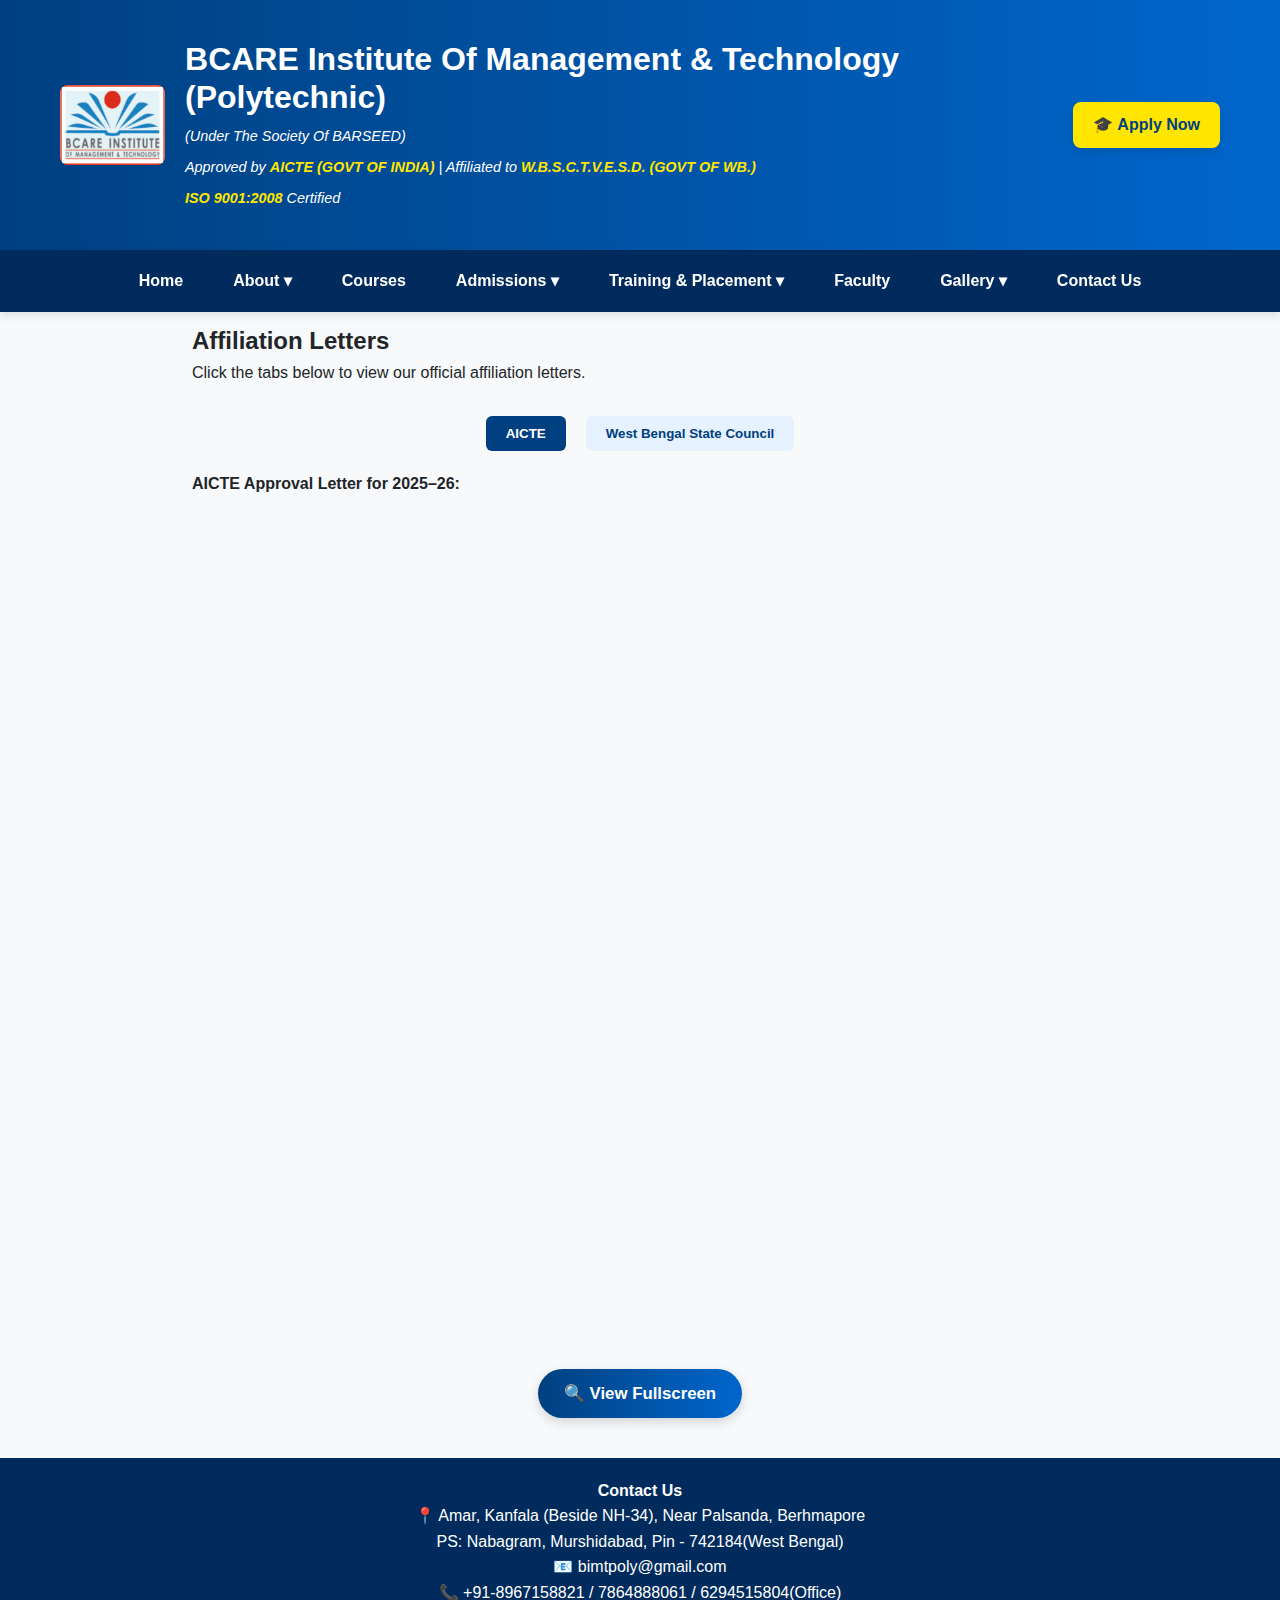
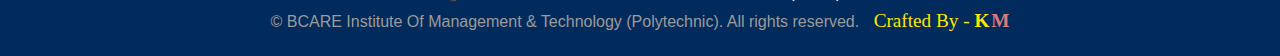
<file: affiliation.html>
<!DOCTYPE html>
<html lang="en">
    <head>
        <meta charset="UTF-8" />
        <meta name="viewport" content="width=device-width, initial-scale=1.0" />
        <title>BCARE Institute Of Management & Technology</title>
        <link rel="stylesheet" href="style.css" />
        <link rel="icon" type="image/png" href="./public/campus/LOGO.jpg" />
    </head>
    <body>
        <div class="page-wrapper">
            <div include-html="./partials/header.html"></div>

            <main id="affiliation" class="section-content">
                <h2>Affiliation Letters</h2>
                <p>
                    Click the tabs below to view our official affiliation
                    letters.
                </p>

                <!-- Tabs -->
                <div class="tab-buttons">
                    <button class="tab-btn active" data-target="aicte">
                        AICTE
                    </button>
                    <button class="tab-btn" data-target="state">
                        West Bengal State Council
                    </button>
                </div>

                <!-- Tab Contents -->
                <div class="tab-content">
                    <!-- AICTE -->
                    <div class="tab-pane active" id="aicte">
                        <p>
                            <strong>AICTE Approval Letter for 2025–26:</strong>
                        </p>
                        <div class="pdf-container">
                            <iframe
                                src="public/approval.pdf#zoom=85"
                                class="pdf-viewer"
                                title="AICTE Affiliation Letter"
                            ></iframe>
                        </div>
                        <div class="pdf-buttons">
                            <button
                                id="openModalBtnAicte"
                                class="btn fullscreen-btn"
                            >
                                🔍 View Fullscreen
                            </button>
                        </div>
                        <div id="pdfModalAicte" class="modal">
                            <div class="modal-content">
                                <span class="close-btn" id="closeModalBtnAicte"
                                    >&times;</span
                                >
                                <embed
                                    src="public/approval.pdf#toolbar=0&navpanes=0&scrollbar=0"
                                    type="application/pdf"
                                    width="100%"
                                    height="100%"
                                />
                            </div>
                        </div>
                    </div>

                    <!-- State Council -->
                    <div class="tab-pane" id="state">
                        <p>
                            <strong
                                >W.B.S.C.T.V.E.S.D. (GOVT OF WB.) Affiliation
                                Letter for 2025–26:</strong
                            >
                        </p>
                        <div class="pdf-container">
                            <iframe
                                src="public/state-council.pdf#zoom=85"
                                class="pdf-viewer"
                                title="State Council Affiliation Letter"
                            ></iframe>
                        </div>
                        <div class="pdf-buttons">
                            <button
                                id="openModalBtnState"
                                class="btn fullscreen-btn"
                            >
                                🔍 View Fullscreen
                            </button>
                        </div>
                        <div id="pdfModalState" class="modal">
                            <div class="modal-content">
                                <span class="close-btn" id="closeModalBtnState"
                                    >&times;</span
                                >
                                <embed
                                    src="public/state-council.pdf#toolbar=0&navpanes=0&scrollbar=0"
                                    type="application/pdf"
                                    width="100%"
                                    height="100%"
                                />
                            </div>
                        </div>
                    </div>
                </div>
            </main>

            <div include-html="./partials/footer.html"></div>
        </div>
        <script src="./script.js"></script>
    </body>
</html>
</file>
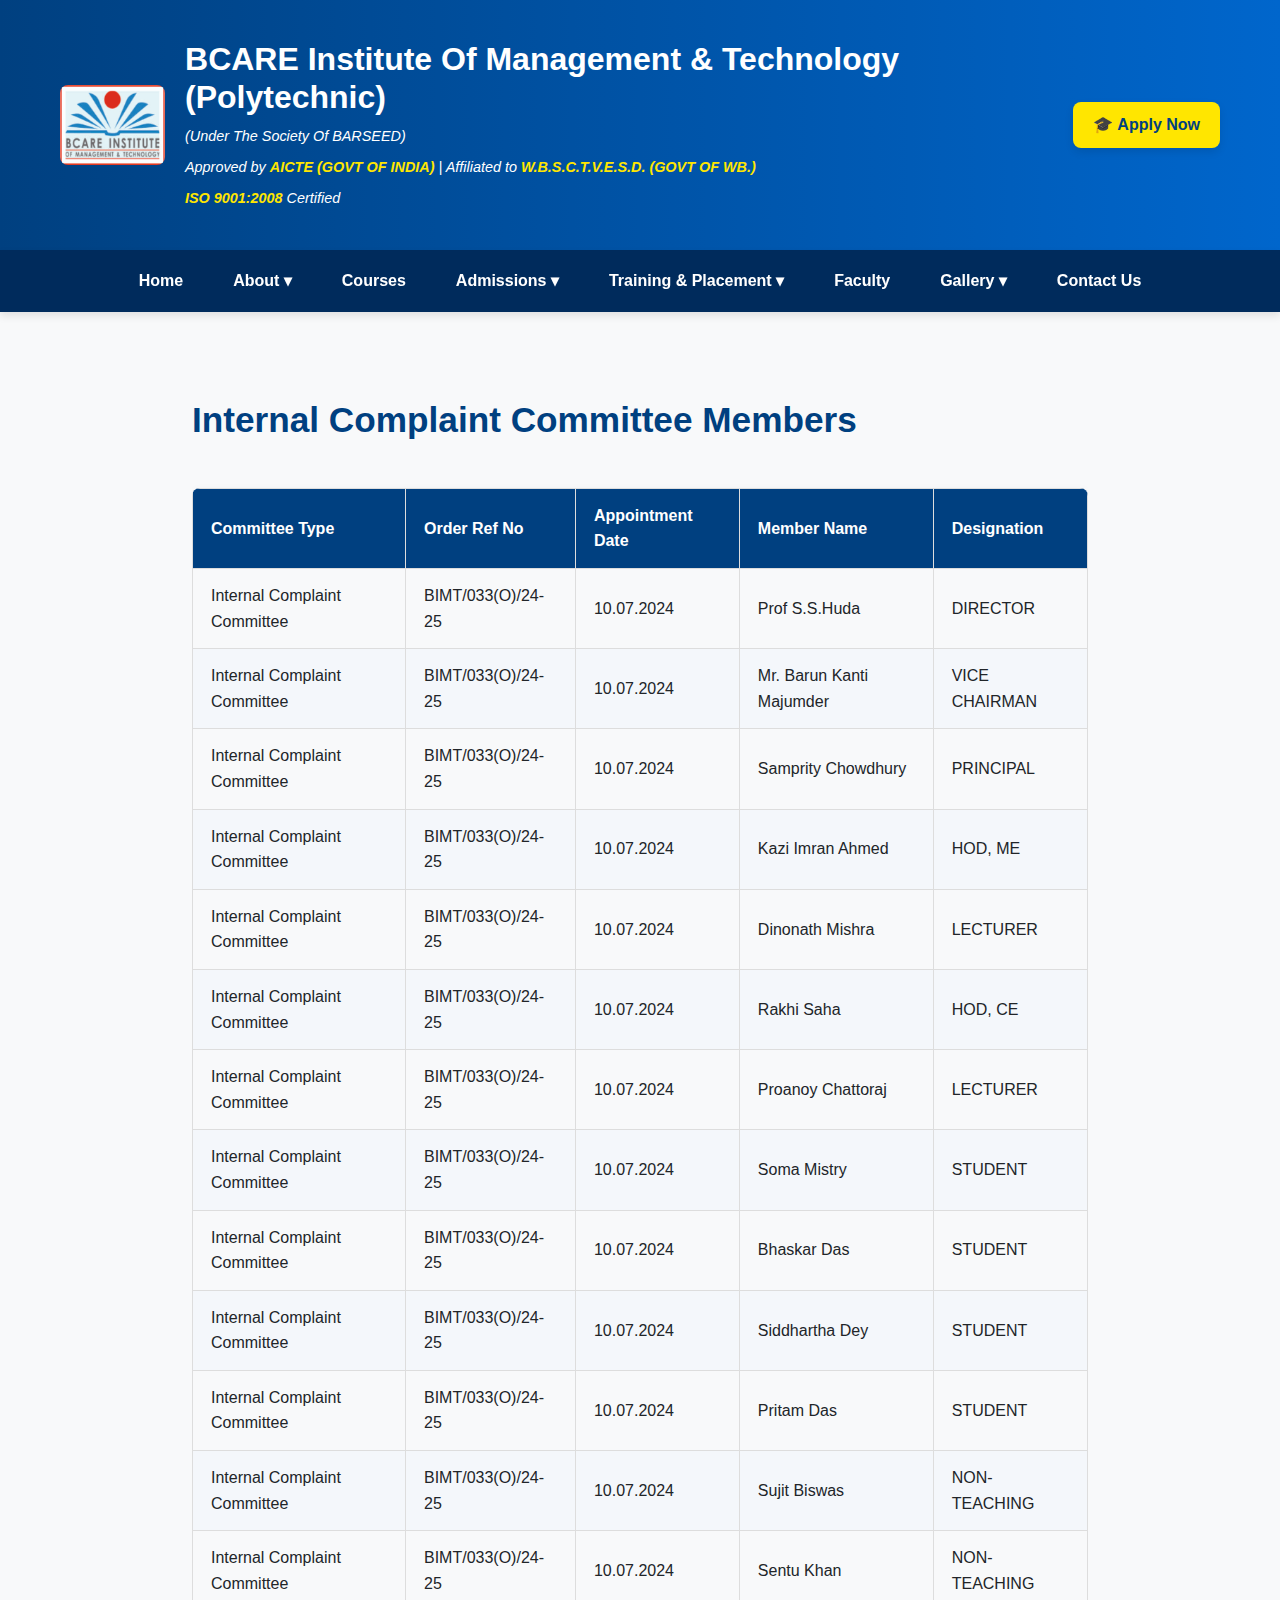
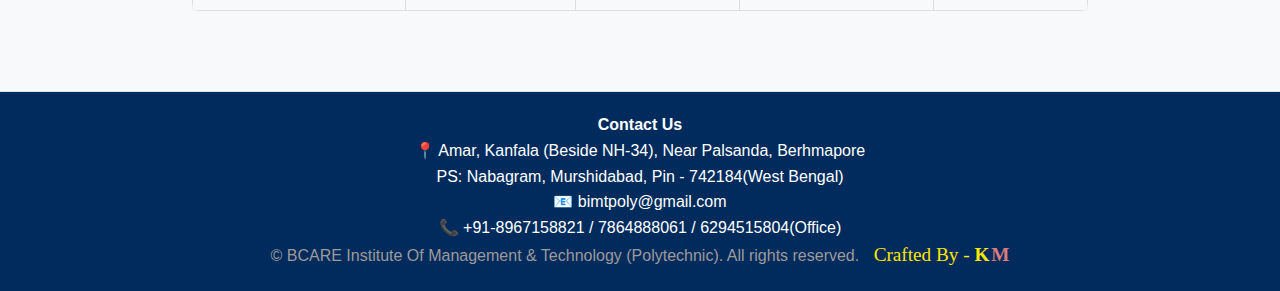
<file: committees.html>
<!-- committee.html -->
<!DOCTYPE html>
<html lang="en">
    <head>
        <meta charset="UTF-8" />
        <meta name="viewport" content="width=device-width, initial-scale=1.0" />
        <title>BCARE Institute Of Management & Technology</title>
        <link rel="stylesheet" href="style.css" />
        <link rel="icon" type="image/png" href="./public/campus/LOGO.jpg" />
        <script src="committee.js" defer></script>
    </head>

    <body>
        <div include-html="./partials/header.html"></div>

        <section id="committee" class="committee-section">
            <div class="section-content">
                <h2 id="committee-title">Committee Details</h2>
                <div class="table-wrapper">
                    <table class="committee-table" id="committee-table">
                        <thead>
                            <tr>
                                <th>Committee Type</th>
                                <th>Order Ref No</th>
                                <th>Appointment Date</th>
                                <th>Member Name</th>
                                <th>Designation</th>
                            </tr>
                        </thead>
                        <tbody>
                            <!-- Content added dynamically -->
                        </tbody>
                    </table>
                </div>
            </div>
        </section>

        <div include-html="./partials/footer.html"></div>
        <script src="script.js"></script>
    </body>
</html>
</file>
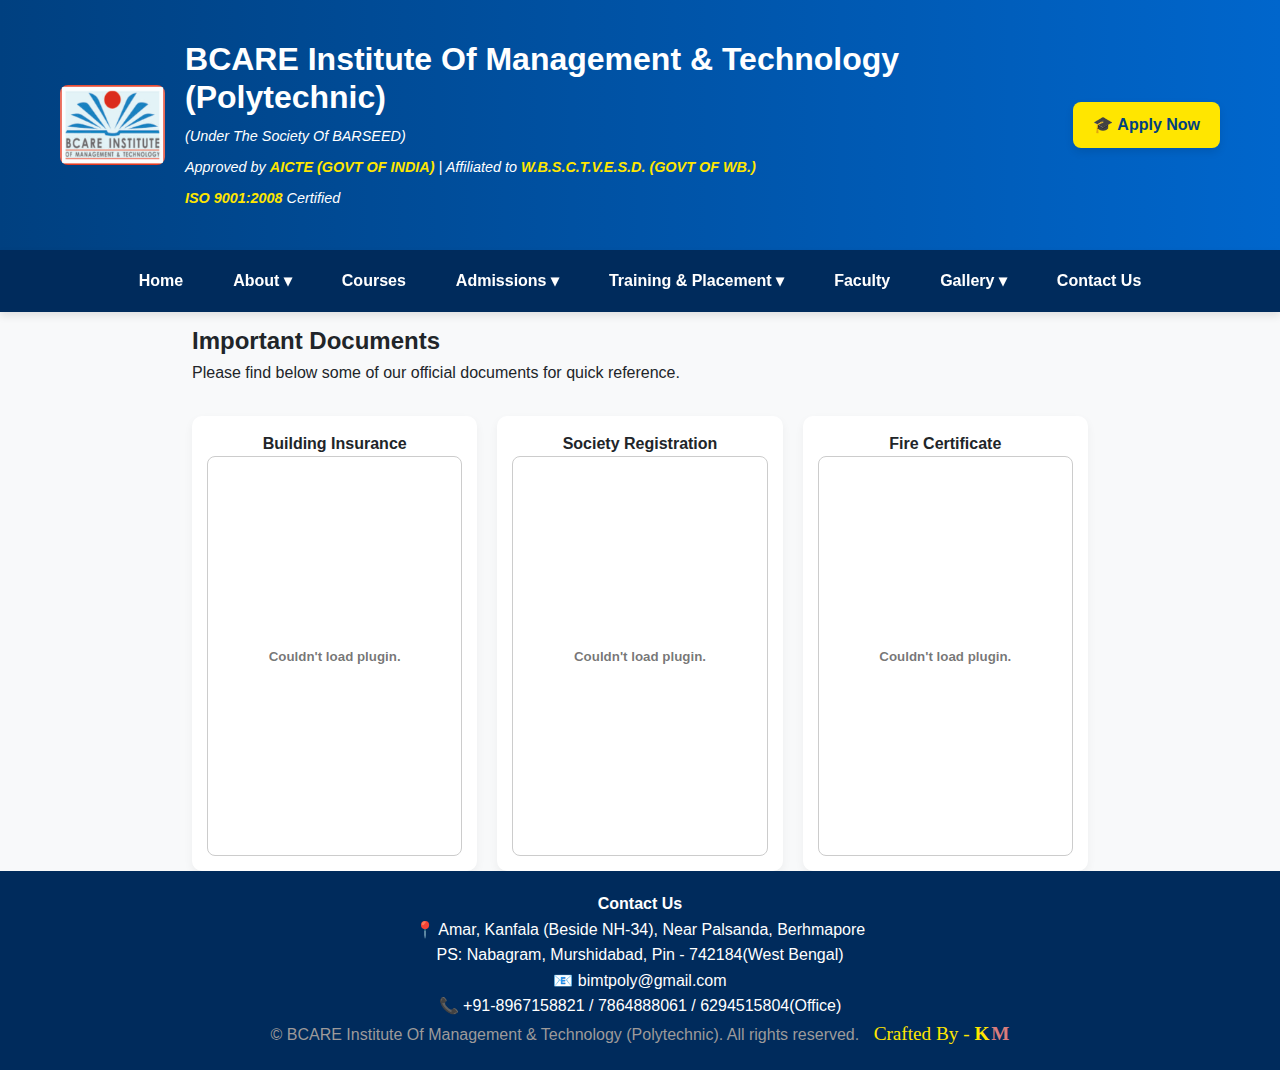
<file: documents.html>
<!DOCTYPE html>
<html lang="en">
    <head>
        <meta charset="UTF-8" />
        <meta name="viewport" content="width=device-width, initial-scale=1.0" />
        <title>BCARE Institute Of Management & Technology</title>
        <link rel="stylesheet" href="style.css" />
        <link rel="icon" type="image/png" href="./public/campus/LOGO.jpg" />
    </head>
    <body>
        <div class="page-wrapper">
            <div include-html="./partials/header.html"></div>

            <main id="documents" class="section-content">
                <h2>Important Documents</h2>
                <p>
                    Please find below some of our official documents for quick
                    reference.
                </p>

                <div class="documents-grid">
                    <div
                        class="document-card"
                        data-pdf="public/building_insurance.pdf"
                    >
                        <h4>Building Insurance</h4>
                        <div class="overlay-wrapper">
                            <embed
                                src="public/building_insurance.pdf#page=1&toolbar=0&navpanes=0&scrollbar=0"
                                type="application/pdf"
                                class="doc-preview"
                            />
                            <div class="click-overlay"></div>
                        </div>
                    </div>

                    <!-- Document 2 -->
                    <div
                        class="document-card"
                        data-pdf="public/society_reg.pdf"
                    >
                        <h4>Society Registration</h4>
                        <div class="overlay-wrapper">
                            <embed
                                src="public/society_reg.pdf#page=1&toolbar=0&navpanes=0&scrollbar=0"
                                type="application/pdf"
                                class="doc-preview"
                            />
                            <div class="click-overlay"></div>
                        </div>
                    </div>

                    <!-- Document 3 -->
                    <div
                        class="document-card"
                        data-pdf="public/fire_certificate.pdf"
                    >
                        <h4>Fire Certificate</h4>
                        <div class="overlay-wrapper">
                            <embed
                                src="public/fire_certificate.pdf#page=1&toolbar=0&navpanes=0&scrollbar=0"
                                type="application/pdf"
                                class="doc-preview"
                            />
                            <div class="click-overlay"></div>
                        </div>
                    </div>
                </div>
                <!-- PDF Modal -->
                <div id="pdfModal" class="pdf-modal">
                    <div class="pdf-modal-content">
                        <span class="close-btn">&times;</span>
                        <embed id="pdfEmbed" src="" type="application/pdf" />
                    </div>
                </div>
            </main>

            <div include-html="./partials/footer.html"></div>
        </div>

        <script src="script.js"></script>
    </body>
</html>
</file>
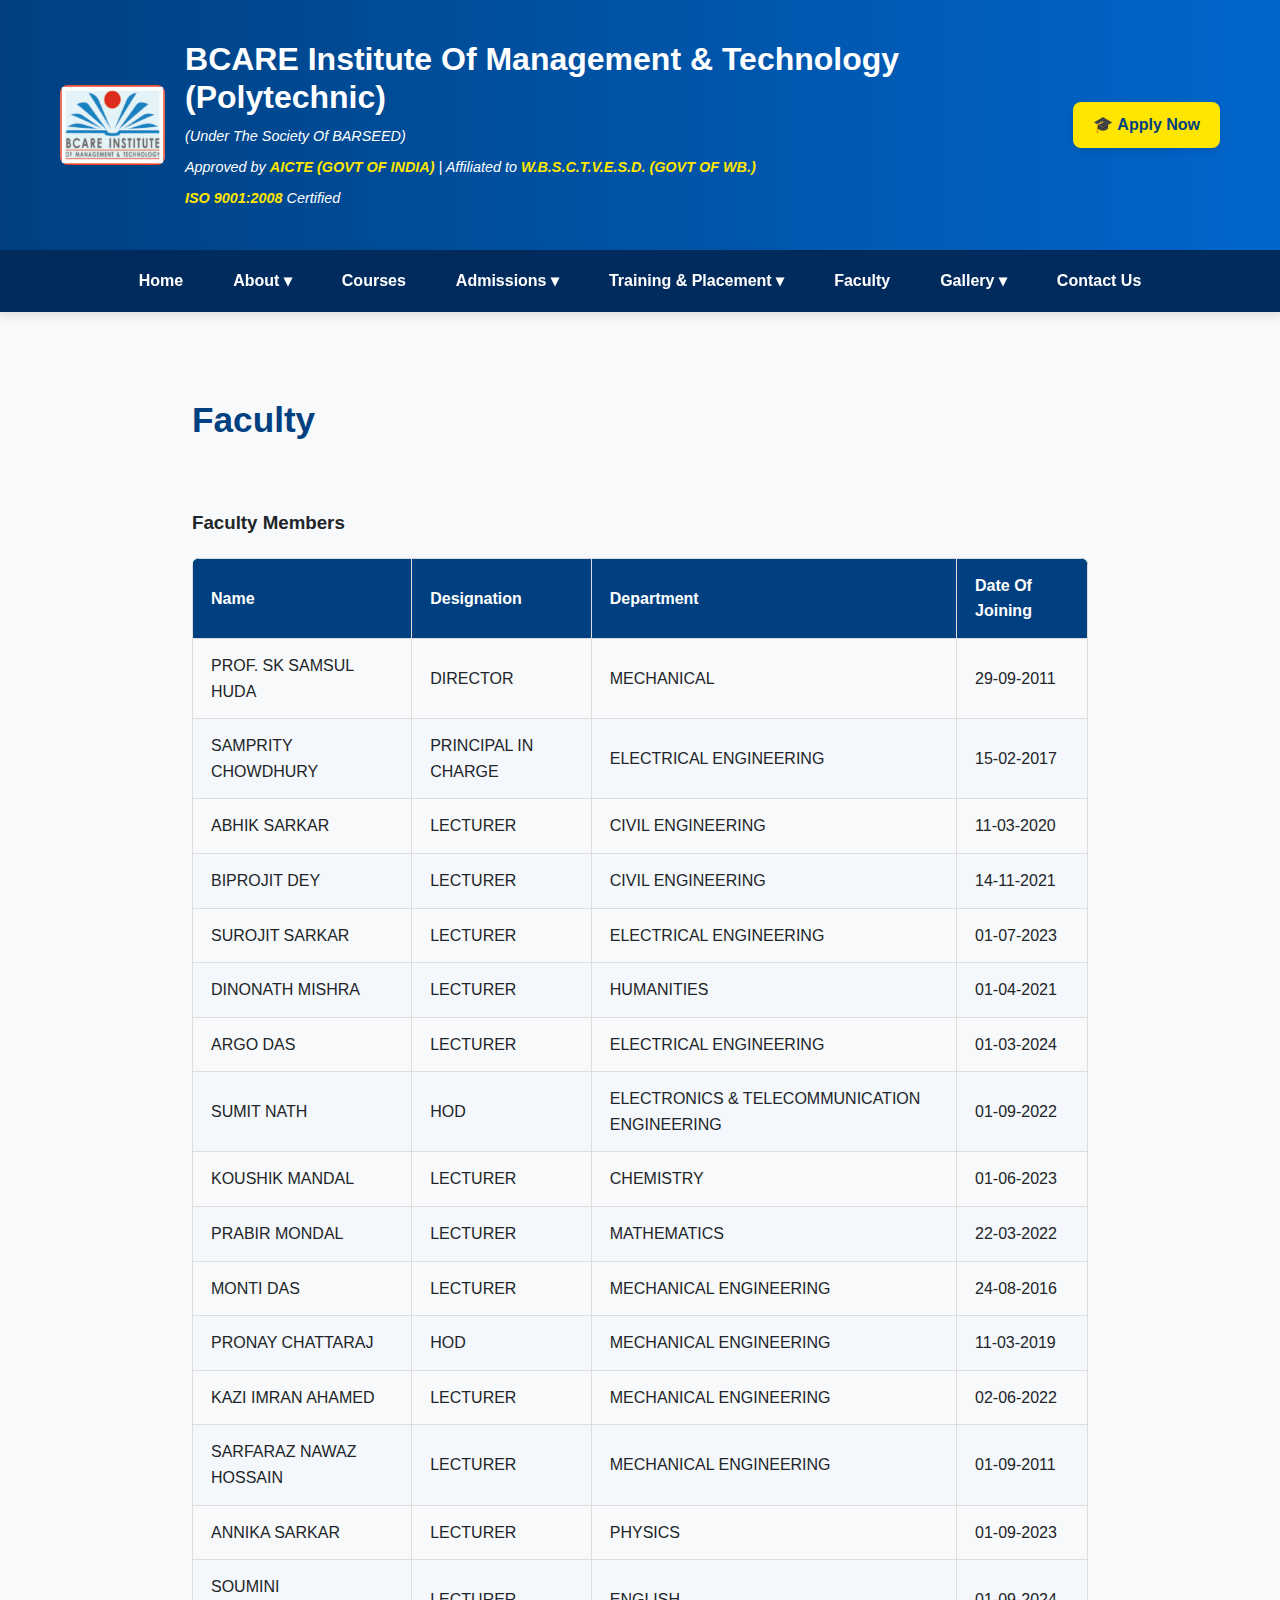
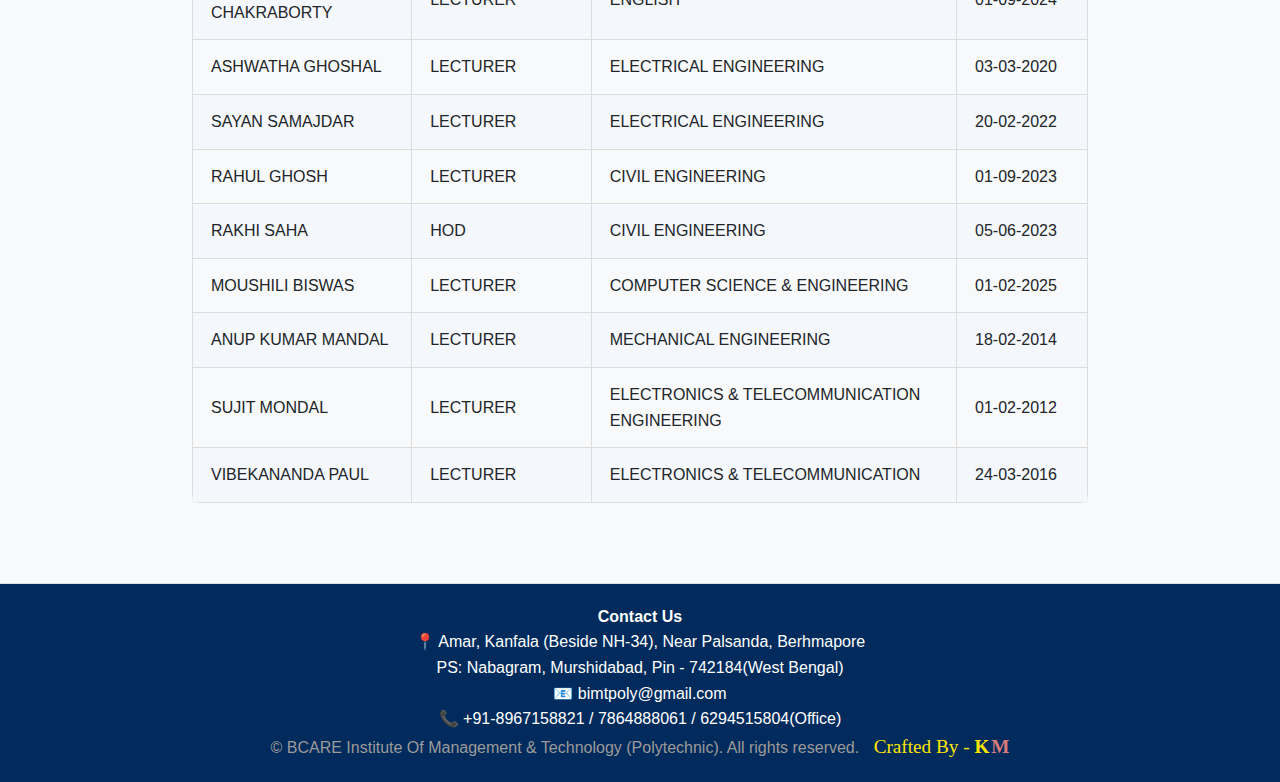
<file: faculty.html>
<!DOCTYPE html>
<html lang="en">
    <head>
        <meta charset="UTF-8" />
        <meta name="viewport" content="width=device-width, initial-scale=1.0" />
        <title>BCARE Institute Of Management & Technology</title>
        <link rel="stylesheet" href="style.css" />
        <link rel="icon" type="image/png" href="./public/campus/LOGO.jpg" />
        <script src="./faculty.js" defer></script>
    </head>
    <body>
        <div class="page-container">
            <div include-html="./partials/header.html"></div>

            <section id="faculty-section">
                <div class="section-content">
                    <h2 id="faculty-title">Faculty</h2>
                    <div class="table-wrapper" id="faculty-container">
                        <p>Loading faculty details...</p>
                    </div>
                </div>
            </section>

            <div include-html="./partials/footer.html"></div>
        </div>
        <script src="./script.js"></script>
    </body>
</html>
</file>
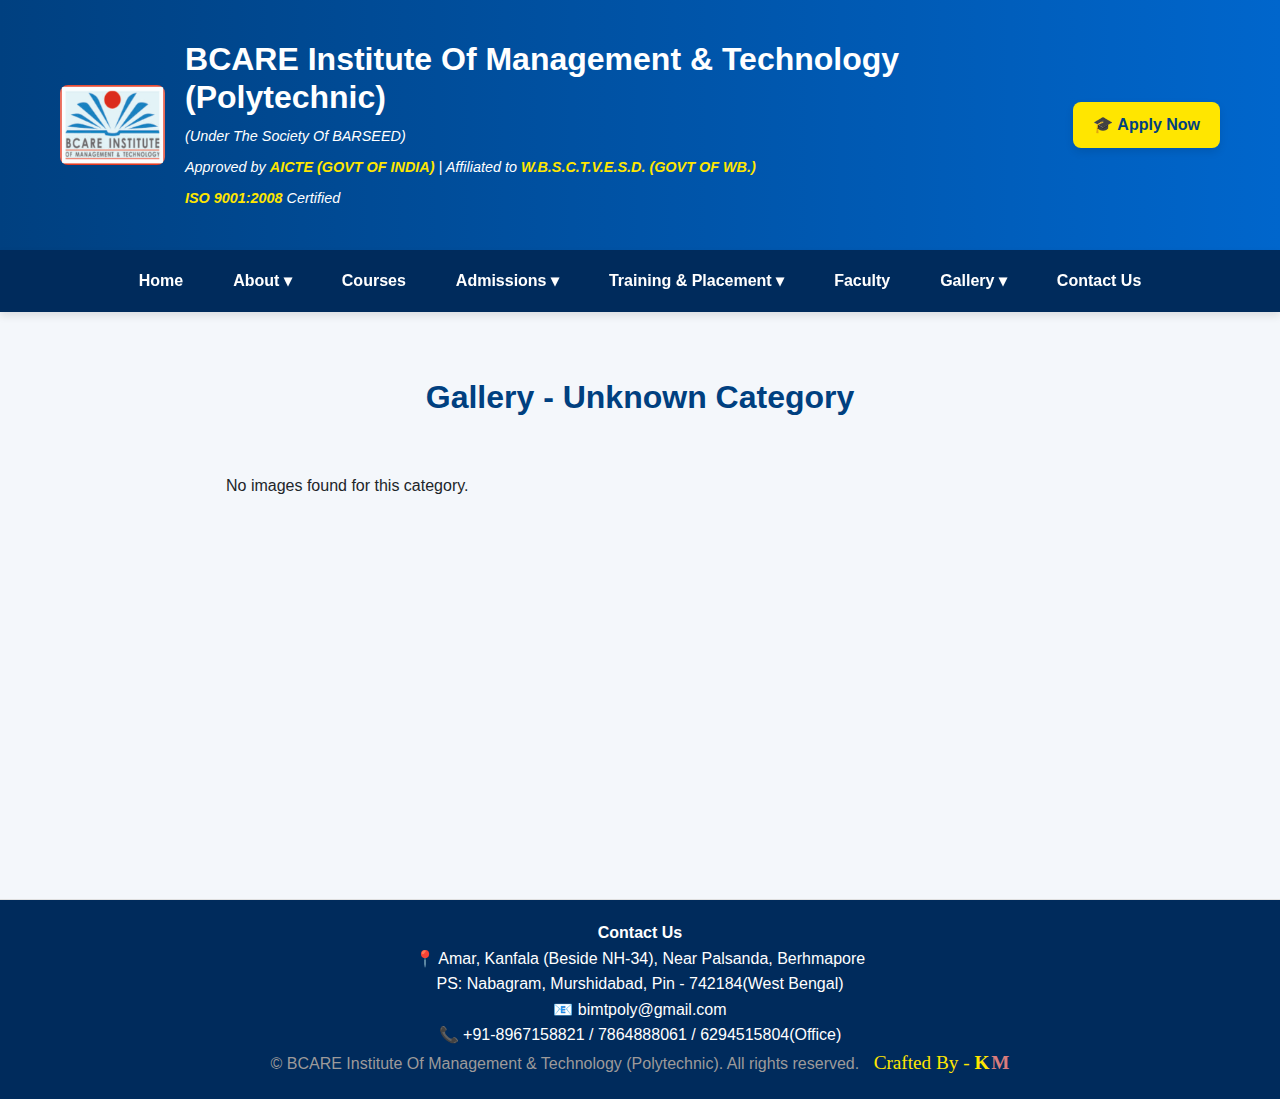
<file: gallery.html>
<!DOCTYPE html>
<html lang="en">
    <head>
        <meta charset="UTF-8" />
        <meta name="viewport" content="width=device-width, initial-scale=1.0" />
        <title>BCARE Institute Of Management & Technology</title>
        <link rel="stylesheet" href="style.css" />
        <link rel="icon" type="image/png" href="./public/campus/LOGO.jpg" />
        <script src="gallery.js" defer></script>
    </head>

    <body>
        <!-- Common Header -->
        <div class="page-wrapper">
            <div include-html="./partials/header.html"></div>

            <section id="gallery">
                <div class="section-content">
                    <h2 id="gallery-title">Gallery</h2>
                    <div class="gallery-grid" id="dynamic-gallery"></div>
                </div>
            </section>
        </div>

        <!-- Common Footer -->
        <div include-html="./partials/footer.html"></div>
        <script src="./script.js"></script>
    </body>
</html>
</file>
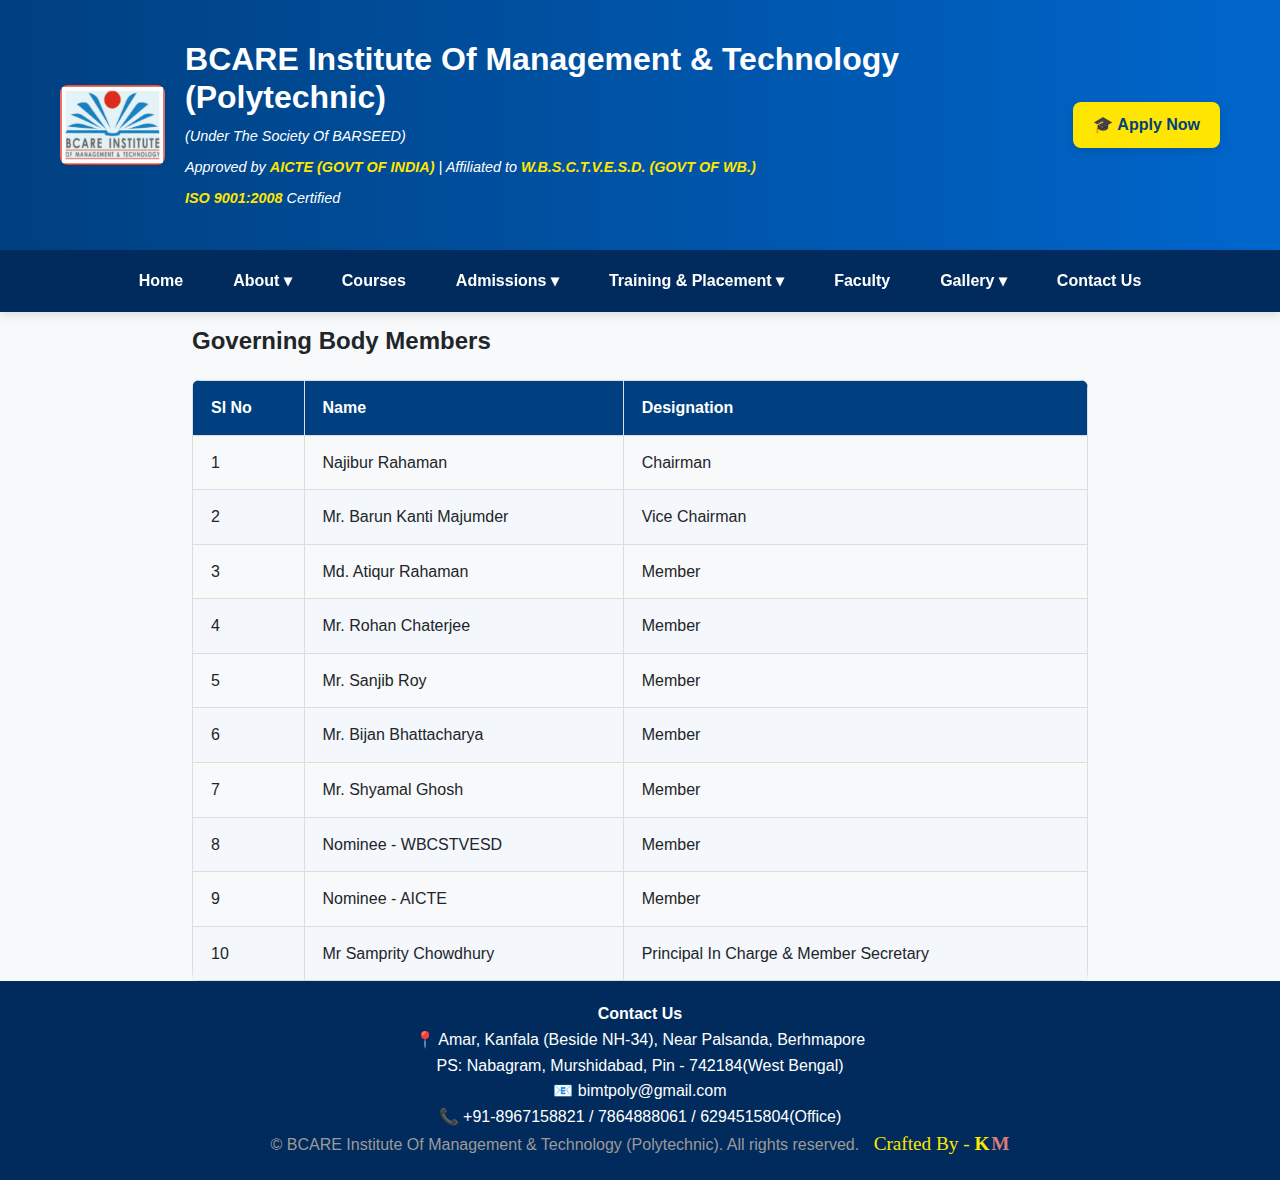
<file: gb.html>
<!DOCTYPE html>
<html lang="en">
    <head>
        <meta charset="UTF-8" />
        <meta name="viewport" content="width=device-width, initial-scale=1.0" />
        <title>BCARE Institute Of Management & Technology</title>
        <link rel="stylesheet" href="style.css" />
        <link rel="icon" type="image/png" href="./public/campus/LOGO.jpg" />
    </head>
    <body>
        <div class="page-wrapper">
            <div include-html="./partials/header.html"></div>

            <main id="gb" class="section-content">
                <h2>Governing Body Members</h2>

                <div class="table-wrapper">
                    <table class="committee-table">
                        <thead>
                            <tr>
                                <th>Sl No</th>
                                <th>Name</th>
                                <th>Designation</th>
                            </tr>
                        </thead>
                        <tbody id="gb-body">
                            <!-- Filled via JS -->
                        </tbody>
                    </table>
                </div>
            </main>

            <div include-html="./partials/footer.html"></div>
        </div>

        <script src="script.js"></script>
    </body>
</html>
</file>
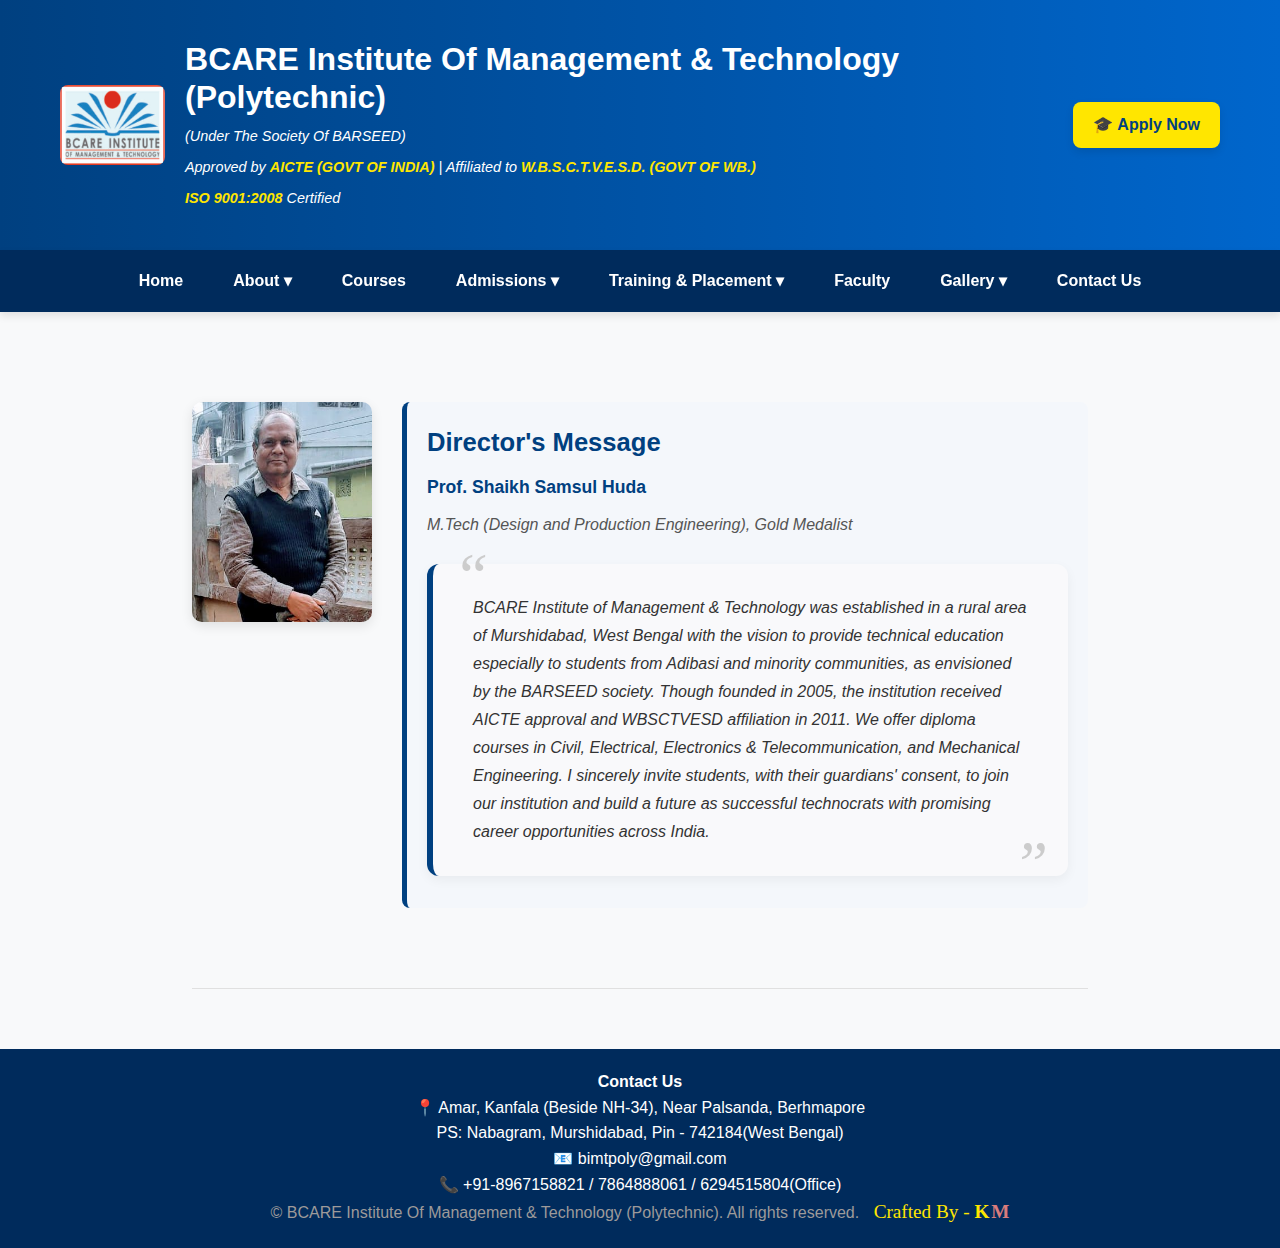
<file: message.html>
<!DOCTYPE html>
<html lang="en">
    <head>
        <meta charset="UTF-8" />
        <meta name="viewport" content="width=device-width, initial-scale=1.0" />
        <title>BCARE Institute Of Management & Technology</title>
        <link rel="stylesheet" href="style.css" />
        <link rel="icon" type="image/png" href="./public/campus/LOGO.jpg" />
    </head>
    <body>
        <div class="page-wrapper">
            <div include-html="./partials/header.html"></div>

            <main class="section-content" id="message-container">
                <!-- Director and Principal messages will load here -->
            </main>

            <div include-html="./partials/footer.html"></div>
        </div>
        <script src="script.js"></script>
    </body>
</html>
</file>
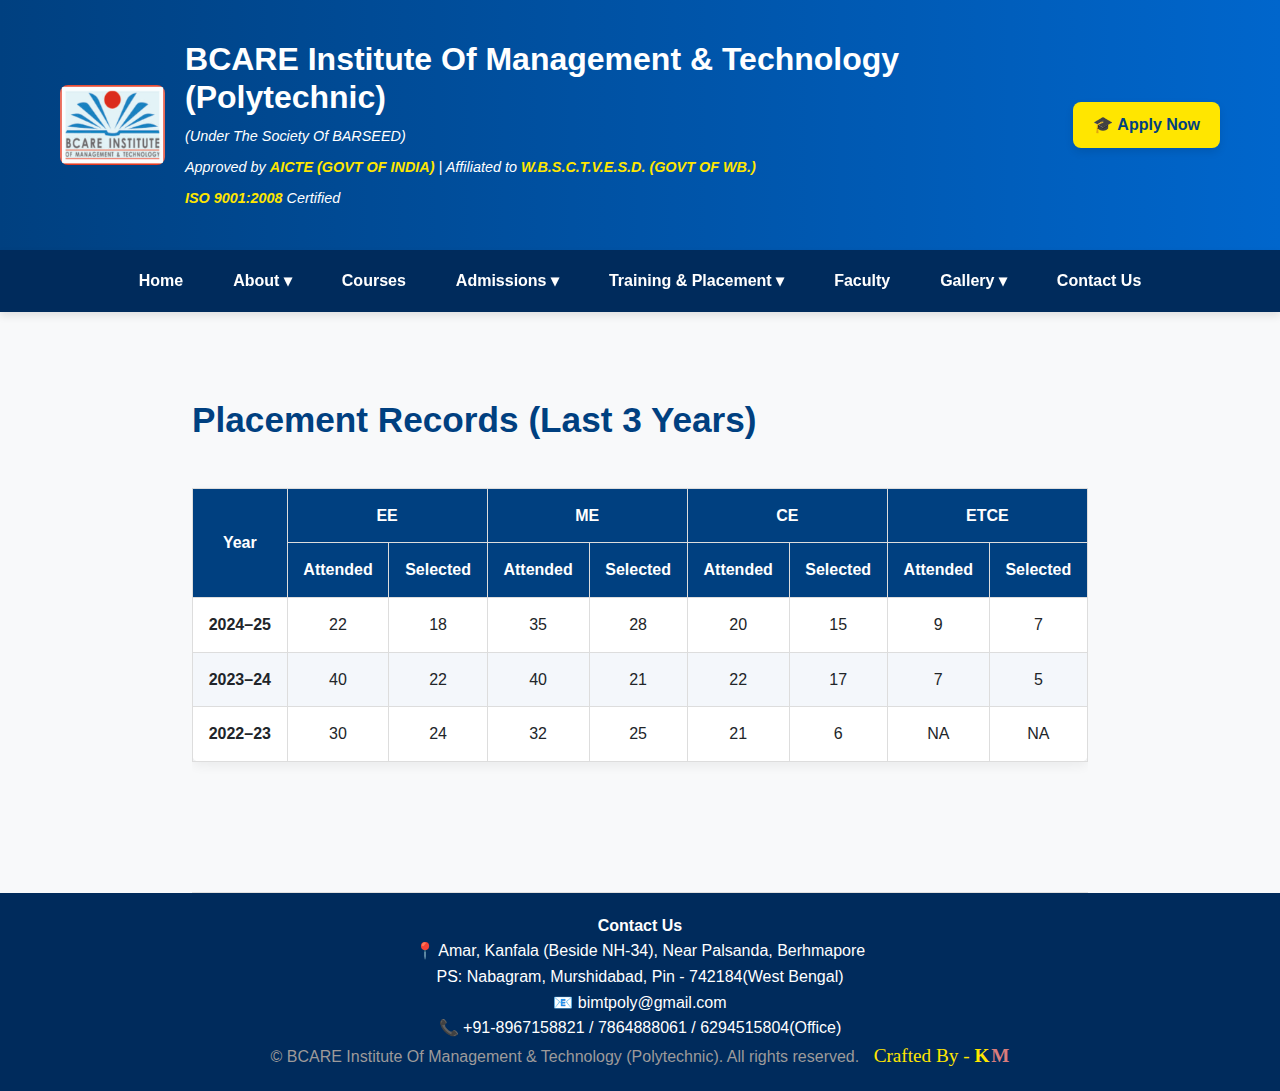
<file: placements.html>
<!DOCTYPE html>
<html lang="en">
    <head>
        <meta charset="UTF-8" />
        <meta name="viewport" content="width=device-width, initial-scale=1.0" />
        <title>BCARE Institute Of Management & Technology</title>
        <link rel="stylesheet" href="style.css" />
        <link rel="icon" type="image/png" href="./public/campus/LOGO.jpg" />
    </head>
    <body>
        <div class="page-wrapper">
            <div include-html="./partials/header.html"></div>

            <section class="section-content" id="placement-records">
                <h2>Placement Records (Last 3 Years)</h2>

                <div class="table-wrapper">
                    <table class="placement-table">
                        <thead>
                            <tr>
                                <th rowspan="2">Year</th>
                                <th colspan="2">EE</th>
                                <th colspan="2">ME</th>
                                <th colspan="2">CE</th>
                                <th colspan="2">ETCE</th>
                            </tr>
                            <tr>
                                <th>Attended</th>
                                <th>Selected</th>
                                <th>Attended</th>
                                <th>Selected</th>
                                <th>Attended</th>
                                <th>Selected</th>
                                <th>Attended</th>
                                <th>Selected</th>
                            </tr>
                        </thead>
                        <tbody id="placement-data">
                            <!-- Filled by JS -->
                        </tbody>
                    </table>
                </div>
            </section>

            <div include-html="./partials/footer.html"></div>
        </div>
        <script src="script.js"></script>
    </body>
</html>
</file>
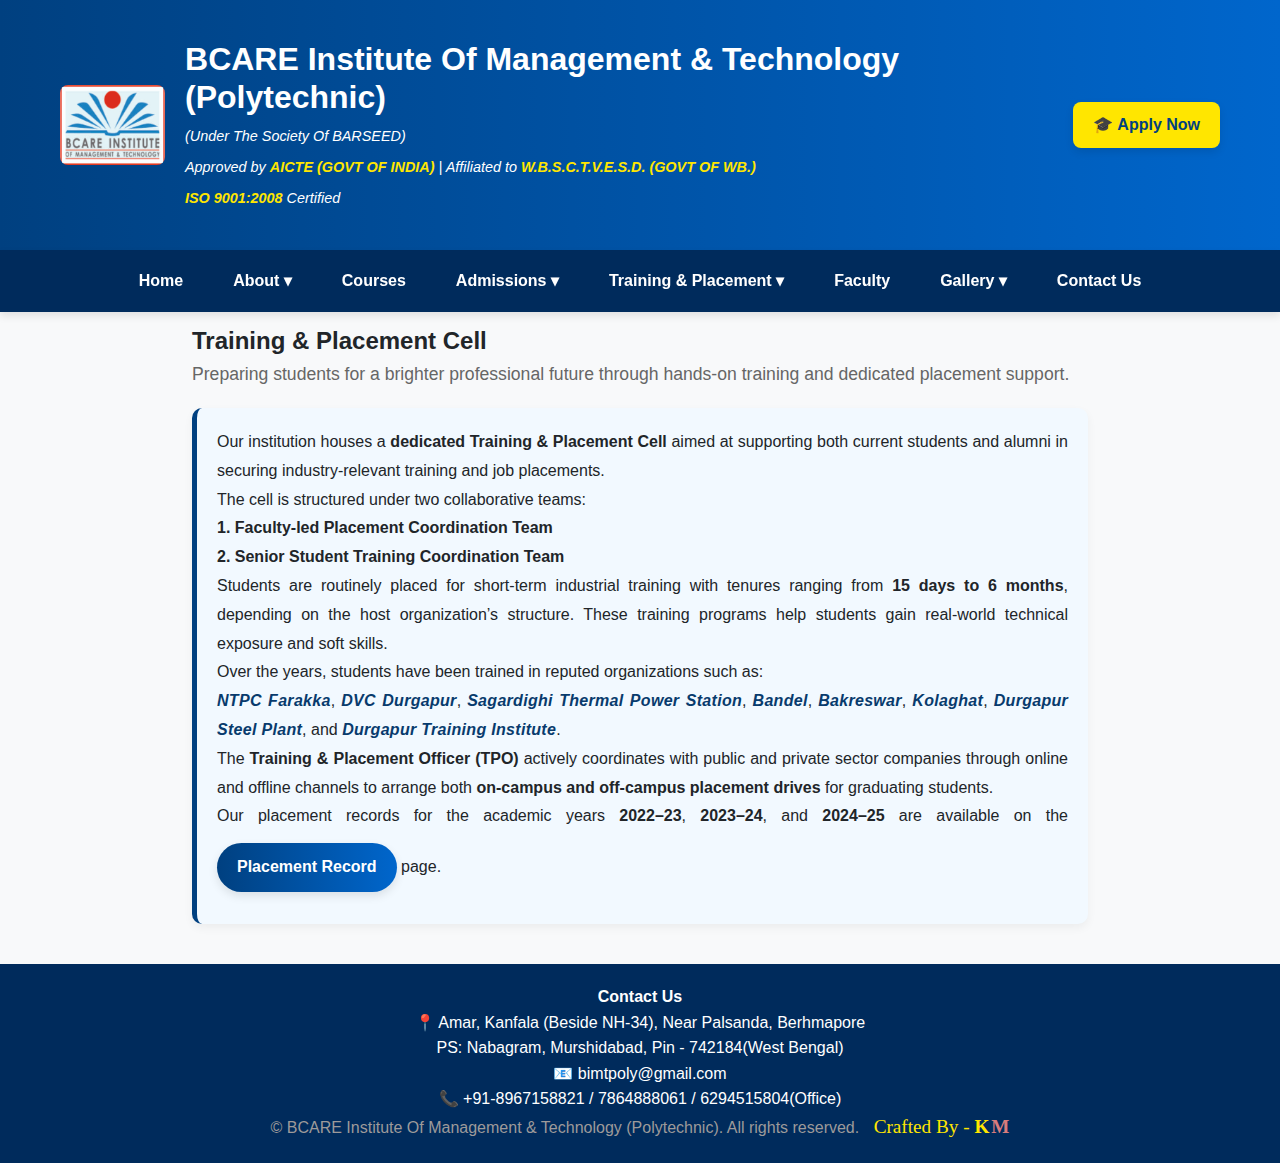
<file: training.html>
<!DOCTYPE html>
<html lang="en">
    <head>
        <meta charset="UTF-8" />
        <meta name="viewport" content="width=device-width, initial-scale=1.0" />
        <title>BCARE Institute Of Management & Technology</title>
        <link rel="stylesheet" href="style.css" />
        <link rel="icon" type="image/png" href="./public/campus/LOGO.jpg" />
    </head>
    <body>
        <div class="page-wrapper">
            <div include-html="./partials/header.html"></div>

            <main id="training" class="section-content">
                <h2>Training & Placement Cell</h2>
                <p class="subtitle">
                    Preparing students for a brighter professional future
                    through hands-on training and dedicated placement support.
                </p>

                <div class="card" style="line-height: 1.8; text-align: justify">
                    <p>
                        Our institution houses a
                        <strong>dedicated Training & Placement Cell</strong>
                        aimed at supporting both current students and alumni in
                        securing industry-relevant training and job placements.
                    </p>

                    <p>
                        The cell is structured under two collaborative teams:<br />
                        <strong
                            >1. Faculty-led Placement Coordination Team</strong
                        ><br />
                        <strong
                            >2. Senior Student Training Coordination
                            Team</strong
                        >
                    </p>

                    <p>
                        Students are routinely placed for short-term industrial
                        training with tenures ranging from
                        <strong>15 days to 6 months</strong>, depending on the
                        host organization’s structure. These training programs
                        help students gain real-world technical exposure and
                        soft skills.
                    </p>

                    <p>
                        Over the years, students have been trained in reputed
                        organizations such as:
                    </p>

                    <p>
                        <span class="org-name">NTPC Farakka</span>,
                        <span class="org-name">DVC Durgapur</span>,
                        <span class="org-name"
                            >Sagardighi Thermal Power Station</span
                        >, <span class="org-name">Bandel</span>,
                        <span class="org-name">Bakreswar</span>,
                        <span class="org-name">Kolaghat</span>,
                        <span class="org-name">Durgapur Steel Plant</span>, and
                        <span class="org-name">Durgapur Training Institute</span
                        >.
                    </p>

                    <p>
                        The
                        <strong>Training & Placement Officer (TPO)</strong>
                        actively coordinates with public and private sector
                        companies through online and offline channels to arrange
                        both
                        <strong
                            >on-campus and off-campus placement drives</strong
                        >
                        for graduating students.
                    </p>

                    <p>
                        Our placement records for the academic years
                        <strong>2022–23</strong>, <strong>2023–24</strong>, and
                        <strong>2024–25</strong> are available on the
                        <a href="./affiliation.html" class="placement-btn">
                            Placement Record</a
                        >
                        page.
                    </p>
                </div>
            </main>

            <!-- Add margin before footer -->
            <div style="height: 40px"></div>

            <div include-html="./partials/footer.html"></div>
        </div>
        <script src="script.js"></script>
    </body>
</html>
</file>
<file: style.css>
* {
    margin: 0;
    padding: 0;
    box-sizing: border-box;
    scroll-behavior: smooth;
}

html,
body {
    height: 100%;
    margin: 0;
    padding: 0;
}

body {
    font-family: 'Inter', sans-serif;
    background-color: #f8f9fa;
    color: #212529;
    line-height: 1.6;
}

header {
    background: linear-gradient(to right, #004080, #0066cc);
    color: white;
    padding: 40px 20px;
}

main {
    flex: 1;
}

.page-wrapper {
    display: flex;
    flex-direction: column;
    min-height: 100vh;
}

.header-container {
    display: flex;
    align-items: center;
    gap: 20px;
    justify-content: flex-start;
    flex-wrap: wrap;
    padding: 10px 20px;
}

.container {
    max-width: 1200px;
    margin: 0 auto;
    padding: 0 20px;
}

.logo {
    height: 80px;
    width: auto;
    border-radius: 8px;
    flex-shrink: 0;
}

.header-title {
    flex: 1;
}

.header-title h1 {
    font-size: 2rem;
    font-weight: 700;
    line-height: 1.2;
    color: white;
}

.affiliation-line {
    font-size: 0.9rem;
    color: #fff;
    font-style: italic;
    margin-top: 8px;
}

.header-btn {
    background-color: #ffe600;
    color: #004080;
    padding: 10px 20px;
    border-radius: 8px;
    font-weight: 600;
    text-decoration: none;
    margin-left: auto;
    white-space: nowrap;
    box-shadow: 0 4px 8px rgba(0, 0, 0, 0.1);
    transition: background-color 0.3s ease;
}

.header-btn:hover {
    background-color: #ffcc00;
}


.highlight {
    color: #ffe600;
    /* Bright yellow for visibility */
    font-weight: bold;
}

nav {
    background-color: #002b5c;
    position: sticky;
    top: 0;
    z-index: 100;
    box-shadow: 0 4px 8px rgba(0, 0, 0, 0.1);
}

nav ul {
    display: flex;
    justify-content: center;
    flex-wrap: wrap;
    list-style: none;
}

nav ul li a {
    display: block;
    padding: 18px 25px;
    text-decoration: none;
    color: white;
    font-weight: 600;
    transition: background 0.3s;
}

nav ul li a:hover {
    background-color: #0059b3;
}

nav ul li.dropdown {
    position: relative;
}

nav ul li .dropdown-content {
    display: none;
    position: absolute;
    background-color: #ffffff;
    min-width: 220px;
    box-shadow: 0 4px 8px rgba(0, 0, 0, 0.1);
    z-index: 10;
    border-radius: 6px;
}

nav ul li:hover .dropdown-content {
    display: block;
}

.dropdown-content li a {
    display: block;
    padding: 10px 16px;
    color: #004080;
    text-decoration: none;
}

.dropdown-content li a:hover {
    background-color: #f0f0f0;
}

.carousel-section {
    width: 100%;
    background-color: #f4f7fb;
    padding: 0;
    margin: 0;
}

.carousel-container {
    position: relative;
    width: 100%;
    height: 700px;
    /* Adjust based on image height */
    overflow: hidden;
}

.carousel-image {
    width: 100%;
    height: 100%;
    object-fit: cover;
    position: absolute;
    opacity: 0;
    transition: opacity 0.8s ease-in-out;
}

.carousel-image.active {
    opacity: 1;
    position: relative;
    z-index: 2;
}

.section-content {
    width: 70%;
    margin: 0 auto;
}

.page-container {
    min-height: 100%;
    display: flex;
    flex-direction: column;
}

section {
    padding: 80px 0;
    border-bottom: 1px solid #e0e0e0;
}

section h2 {
    color: #004080;
    font-size: 2.2rem;
    margin-bottom: 20px;
}

#about {
    background-color: #f4f7fb;
}

.subtitle {
    font-size: 1.1rem;
    color: #666;
    margin-bottom: 20px;
}

.btn {
    display: inline-block;
    background-color: #004080;
    color: white;
    text-decoration: none;
    padding: 12px 20px;
    border-radius: 6px;
    margin-top: 10px;
    font-weight: 600;
    transition: background 0.3s;
}

.btn:hover {
    background-color: #003060;
}

#admissions {
    background-color: #ffffff;
}

.fee-note {
    margin-top: 25px;
    padding: 15px 20px;
    background-color: #e6f2ff;
    border-left: 5px solid #004080;
    border-radius: 8px;
    font-size: 1rem;
    font-weight: 500;
    color: #004080;
    box-shadow: 0 2px 8px rgba(0, 0, 0, 0.05);
}


/* Modern Courses */
#courses {
    background-color: #f4f7fb;
}

.course-grid.new-style {
    display: grid;
    grid-template-columns: repeat(auto-fit, minmax(280px, 1fr));
    gap: 30px;
}

.course-card.modern {
    background: #ffffff;
    border-radius: 12px;
    overflow: hidden;
    box-shadow: 0 4px 16px rgba(0, 0, 0, 0.08);
    transition: transform 0.3s;
}

.course-card.modern:hover {
    transform: translateY(-8px);
}

.img-wrap {
    position: relative;
    width: 100%;
    height: 180px;
    overflow: hidden;
}

.img-wrap img {
    width: 100%;
    height: 100%;
    object-fit: cover;
    display: block;
}

.course-label {
    position: absolute;
    top: 0;
    left: 0;
    background-color: #004080;
    color: white;
    font-weight: 600;
    padding: 6px 12px;
    font-size: 0.95rem;
    border-bottom-right-radius: 10px;
    z-index: 1;
    max-width: 90%;
    white-space: nowrap;
    overflow: hidden;
    text-overflow: ellipsis;
}

.course-info {
    padding: 15px 20px;
}

.course-info p {
    margin: 8px 0;
}

.course-info .desc {
    font-size: 0.95rem;
    color: #444;
}

.course-info .intake {
    display: inline-block;
    background-color: #e6f2ff;
    color: #004080;
    font-weight: 600;
    padding: 6px 12px;
    border-radius: 20px;
    margin-top: 10px;
    font-size: 0.9rem;
}

.eligibility-list {
    margin: 20px 0;
    padding-left: 20px;
    list-style: disc;
    font-size: 1rem;
    line-height: 1.6;
    color: #333;
}

.eligibility-list li {
    margin-bottom: 10px;
}

#facilities {
    padding: 60px 20px;
    background-color: #f4f7fb;
}

#facilities h2 {
    text-align: center;
    margin-bottom: 40px;
    color: #004080;
    font-size: 2rem;
}

.facility-grid {
    display: grid;
    grid-template-columns: repeat(auto-fit, minmax(220px, 1fr));
    gap: 30px;
}

.facility-icon-card {
    background-color: white;
    border-radius: 12px;
    padding: 20px;
    text-align: center;
    box-shadow: 0 4px 12px rgba(0, 0, 0, 0.05);
    transition: transform 0.3s ease;
}

.facility-icon-card:hover {
    transform: translateY(-6px);
}

.facility-icon-card .icon {
    font-size: 40px;
    margin-bottom: 15px;
    color: #004080;
}

.facility-icon-card h3 {
    margin-bottom: 10px;
    color: #004080;
}

.facility-icon-card p {
    font-size: 0.95rem;
    color: #333;
}

.icon {
    color: #ff6600;
    margin-right: 5px;
}

#faculty {
    background-color: #ffffff;
}

.faculty-grid {
    display: grid;
    grid-template-columns: repeat(auto-fit, minmax(220px, 1fr));
    gap: 20px;
}

.faculty-card-grid {
    display: grid;
    grid-template-columns: repeat(auto-fit, minmax(220px, 1fr));
    gap: 20px;
    margin-top: 15px;
}

.faculty-card {
    background: #ffffff;
    border-radius: 10px;
    box-shadow: 0 4px 12px rgba(0, 0, 0, 0.08);
    padding: 20px;
    text-align: center;
    transition: transform 0.3s ease;
}

.faculty-card:hover {
    transform: translateY(-5px);
}

.faculty-card img {
    width: 100%;
    height: 220px;
    object-fit: cover;
    border-radius: 8px;
    margin-bottom: 10px;
}

.faculty-card h4 {
    margin: 8px 0 5px;
    color: #004080;
}

.faculty-card p {
    margin: 4px 0;
    font-size: 0.95rem;
}


.card {
    background-color: #f2f9ff;
    padding: 20px;
    border-left: 5px solid #004080;
    border-radius: 10px;
    box-shadow: 0 4px 10px rgba(0, 0, 0, 0.05);
    text-align: center;
}

.gallery-card-grid {
    display: grid;
    grid-template-columns: repeat(auto-fit, minmax(260px, 1fr));
    gap: 20px;
    padding: 20px 0;
}

.gallery-card {
    border-radius: 12px;
    overflow: hidden;
    box-shadow: 0 4px 12px rgba(0, 0, 0, 0.08);
    cursor: pointer;
    transition: transform 0.3s ease;
    background-color: #fff;
    text-align: center;
}

.gallery-card:hover {
    transform: scale(1.03);
}

.gallery-card img {
    width: 100%;
    height: 180px;
    object-fit: cover;
}

.gallery-card-title {
    padding: 12px;
    font-size: 1.1rem;
    color: #004080;
    background-color: #f4f7fb;
    font-weight: 600;
}

#gallery {
    padding: 60px 20px;
    background-color: #f4f7fb;
    flex: 1;
}

#gallery h2 {
    text-align: center;
    margin-bottom: 30px;
    color: #004080;
    font-size: 2rem;
}

.gallery-grid {
    display: grid;
    grid-template-columns: repeat(3, 1fr);
    /* exactly 3 per row */
    gap: 24px;
    padding: 20px;
}

.gallery-item {
    width: 100%;
    height: 260px;
    /* bigger height */
    object-fit: cover;
    border-radius: 12px;
    box-shadow: 0 4px 12px rgba(0, 0, 0, 0.1);
    transition: transform 0.3s ease;
}

.gallery-item:hover {
    transform: scale(1.03);
}

/* Position the dropdown */
nav ul li.dropdown {
    position: relative;
}

/* Hide by default */
nav ul li .dropdown-content {
    display: none;
    position: absolute;
    background-color: #ffffff;
    min-width: 160px;
    box-shadow: 0 4px 8px rgba(0, 0, 0, 0.1);
    z-index: 10;
    border-radius: 6px;
}

/* Show on hover */
nav ul li:hover .dropdown-content {
    display: block;
}

/* Nested Dropdown (Governance inside About) */
nav ul li .dropdown-content li.dropdown {
    position: relative;
}

nav ul li .dropdown-content li.dropdown .dropdown-content {
    display: none;
    top: 0;
    left: 100%;
    margin-left: 2px;
    position: absolute;
    background-color: #ffffff;
    min-width: 200px;
    box-shadow: 0 4px 8px rgba(0, 0, 0, 0.1);
    z-index: 100;
    border-radius: 6px;
}


/* Style dropdown links */
.dropdown-content li a {
    display: block;
    padding: 10px 16px;
    color: #004080;
    text-decoration: none;
}

.dropdown-content li a:hover {
    background-color: #f0f0f0;
}


#stats {
    background-color: #ffffff;
    text-align: center;
}

.stats-grid {
    display: grid;
    grid-template-columns: repeat(auto-fit, minmax(180px, 1fr));
    gap: 30px;
    margin-top: 40px;
}

.stat-box h3 {
    font-size: 2.5rem;
    color: #004080;
    margin-bottom: 10px;
    font-weight: 700;
}

.stat-box p {
    font-size: 1rem;
    color: #333;
}

#placements {
    padding: 60px 20px;
    background-color: #ffffff;
    text-align: center;
}

#placements h2 {
    color: #004080;
    margin-bottom: 30px;
    font-size: 2rem;
}

.placement-logos {
    display: flex;
    flex-wrap: wrap;
    justify-content: center;
    align-items: center;
    gap: 30px;
}

.placement-logos img {
    max-height: 120px;
    /* increased from 60px */
    object-fit: contain;
    transition: transform 0.6s ease;
}

.placement-logos img:hover {
    transform: scale(1.05);
    filter: none;
}

.placement-slider {
    overflow: hidden;
    position: relative;
    width: 100%;
    margin-top: 30px;
}

.placement-track {
    display: flex;
    width: max-content;
    animation: scroll-left 40s linear infinite;
    gap: 40px;
}

.placement-track img {
    height: 80px;
    object-fit: contain;
    flex-shrink: 0;
}

@keyframes scroll-left {
    0% {
        transform: translateX(0);
    }

    100% {
        transform: translateX(-50%);
    }
}

#faq {
    background-color: #ffffff;
    padding: 60px 20px;
}

#faq h2 {
    text-align: center;
    color: #004080;
    margin-bottom: 40px;
    font-size: 2rem;
}

.faq-item {
    margin: 16px auto;
    max-width: 800px;
    border-radius: 10px;
    overflow: hidden;
    box-shadow: 0 6px 12px rgba(0, 0, 0, 0.06);
    background: white;
    transition: all 0.3s ease;
}

.faq-question {
    display: flex;
    justify-content: space-between;
    align-items: center;
    background-color: #004080;
    color: white;
    font-size: 1.1rem;
    font-weight: 600;
    padding: 16px 24px;
    border: none;
    width: 100%;
    cursor: pointer;
    transition: background 0.3s ease;
}

.faq-question:hover {
    background-color: #003060;
}

.faq-question::after {
    content: '➕';
    font-size: 1.2rem;
    transition: transform 0.3s ease;
}

.faq-question.active::after {
    content: '➖';
}

.faq-answer {
    display: none;
    padding: 16px 24px;
    font-size: 1rem;
    color: #333;
    background-color: #ffffff;
    border-top: 1px solid #ddd;
    animation: fadeIn 0.4s ease-in-out;
}

.scholarship-list {
    padding-left: 20px;
    margin-top: 10px;
    list-style: none;
}

.scholarship-list li {
    margin-bottom: 12px;
    padding-left: 8px;
    border-left: 4px solid #004080;
    background-color: #f4f7fb;
    padding: 10px;
    border-radius: 6px;
    font-size: 0.95rem;
}


@keyframes fadeIn {
    from {
        opacity: 0;
        transform: translateY(-5px);
    }

    to {
        opacity: 1;
        transform: translateY(0);
    }
}

/*Affiliations*/
main.section-content {
    padding-top: 20px;
    margin-top: -10px;
}

.pdf-container {
    width: 100%;
    overflow: auto;
    border-radius: 8px;
    margin-top: 20px;
}

.pdf-container iframe {
    width: 100%;
    height: 800px;
    border: none;
    border-radius: 8px;
}

/* 📱 Mobile-specific styles */
@media (max-width: 768px) {
    .pdf-container iframe {
        height: 500px;
        /* Increase height for full view */
    }
}

.pdf-buttons {
    margin: 40px auto 40px;
    text-align: center;
}

.fullscreen-btn {
    background: linear-gradient(to right, #004080, #0066cc);
    color: #ffffff;
    padding: 14px 26px;
    border: none;
    border-radius: 50px;
    text-decoration: none;
    font-size: 1.05rem;
    font-weight: 600;
    box-shadow: 0 4px 12px rgba(0, 0, 0, 0.15);
    transition: all 0.3s ease;
}

.fullscreen-btn:hover {
    background: linear-gradient(to right, #003060, #004d99);
    transform: translateY(-2px);
    box-shadow: 0 6px 16px rgba(0, 0, 0, 0.2);
}


iframe {
    border: none;
    border-radius: 8px;
    margin-top: 15px;
}

.tab-buttons {
    display: flex;
    justify-content: center;
    margin: 30px 0 20px;
    gap: 20px;
}

.tab-btn {
    padding: 10px 20px;
    border: none;
    background-color: #e6f2ff;
    color: #004080;
    font-weight: 600;
    border-radius: 6px;
    cursor: pointer;
    transition: all 0.3s ease;
}

.tab-btn:hover,
.tab-btn.active {
    background-color: #004080;
    color: #ffffff;
}

.tab-content {
    margin-top: 20px;
}

.tab-pane {
    display: none;
}

.tab-pane.active {
    display: block;
}

/* Modal Styles */
.modal {
    display: none;
    position: fixed;
    z-index: 999;
    left: 0;
    top: 0;
    width: 100%;
    height: 100%;
    background-color: rgba(0, 0, 0, 0.75);
}

.modal-content {
    position: relative;
    width: 90%;
    max-width: 800px;
    height: 90%;
    margin: 50px auto;
    background-color: white;
    padding: 0;
    border-radius: 10px;
    overflow: hidden;
    box-shadow: 0 0 15px rgba(0, 0, 0, 0.25);
}

.close-btn {
    position: absolute;
    top: 10px;
    right: 16px;
    font-size: 28px;
    color: #000;
    /* Force black */
    cursor: pointer;
    z-index: 1001;
}


.pdf-buttons {
    margin-top: 20px;
    margin-bottom: 40px;
    text-align: center;
}

.close-btn:hover {
    color: #ff0000;
}

@media (max-width: 600px) {
    .modal-content {
        height: 85vh;
        width: 95%;
    }
}

footer {
    background-color: #002b5c;
    color: white;
    text-align: center;
    padding: 20px;
}

.committee-table {
    width: 100%;
    border-collapse: collapse;
    margin-top: 20px;
    box-shadow: 0 4px 12px rgba(0, 0, 0, 0.06);
    border-radius: 8px;
    overflow: hidden;
}

.committee-table th,
.committee-table td {
    padding: 14px 18px;
    border: 1px solid #ddd;
    text-align: left;
}

.committee-table th {
    background-color: #004080;
    color: white;
    font-weight: 600;
}

.committee-table tr:nth-child(even) {
    background-color: #f4f7fb;
}

.table-wrapper {
    overflow-x: auto;
    width: 100%;
}

.placement-table {
    width: 100%;
    min-width: 700px;
    /* force scroll on small screens */
    border-collapse: collapse;
    margin-top: 20px;
    margin-bottom: 50px;
    box-shadow: 0 4px 12px rgba(0, 0, 0, 0.06);
    border-radius: 8px;
    background-color: #fff;
}

.placement-table th,
.placement-table td {
    padding: 14px;
    border: 1px solid #ddd;
    text-align: center;
}

.placement-table th {
    background-color: #004080;
    color: white;
    font-weight: bold;
}

.placement-table tr:nth-child(even) {
    background-color: #f4f7fb;
}

.placement-btn {
    display: inline-block;
    padding: 10px 20px;
    background: linear-gradient(to right, #004080, #0066cc);
    color: white;
    font-weight: 600;
    font-size: 1rem;
    text-decoration: none;
    border-radius: 30px;
    margin: 12px 0;
    box-shadow: 0 4px 10px rgba(0, 0, 0, 0.1);
    transition: all 0.3s ease;
}

.placement-btn:hover {
    background: linear-gradient(to right, #003060, #004d99);
    transform: translateY(-2px);
    box-shadow: 0 6px 16px rgba(0, 0, 0, 0.15);
}

.org-name {
    font-style: italic;
    font-weight: 600;
    color: #083b6d;
    letter-spacing: 0.3px;
}

.message-section {
    margin-bottom: 60px;
}

.message-box {
    display: flex;
    gap: 30px;
    align-items: flex-start;
    flex-wrap: wrap;
}

.message-photo {
    width: 180px;
    height: 220px;
    object-fit: cover;
    border-radius: 10px;
    box-shadow: 0 4px 12px rgba(0, 0, 0, 0.1);
}

.message-text {
    flex: 1;
    min-width: 260px;
    background-color: #f4f7fb;
    padding: 20px;
    border-left: 5px solid #004080;
    border-radius: 8px;
}

.message-text h2 {
    font-size: 1.6rem;
    color: #004080;
    margin-bottom: 10px;
}

.message-text .person-name {
    font-size: 1.1rem;
    color: #333;
    margin-bottom: 8px;
}

.message-text p {
    font-size: 1rem;
    line-height: 1.75;
    color: #333;
    margin-bottom: 12px;
}

.message-text .designation {
    font-style: italic;
    color: #555;
    margin-bottom: 10px;
}

.message-text strong {
    color: #004080;
}

.message-block {
    position: relative;
    font-style: italic;
    font-size: 1.1rem;
    line-height: 1.8;
    color: #333;
    padding: 30px 40px;
    background-color: #f9f9fb;
    border-left: 6px solid #004080;
    border-radius: 12px;
    margin-top: 25px;
    margin-bottom: 30px;
    box-shadow: 0 4px 12px rgba(0, 0, 0, 0.05);
}

.message-block::before {
    content: "“";
    position: absolute;
    top: -20px;
    left: 20px;
    font-size: 4rem;
    color: #cccccc;
    font-family: Georgia, serif;
    line-height: 1;
}

.message-block::after {
    content: "”";
    position: absolute;
    bottom: -20px;
    right: 20px;
    font-size: 4rem;
    color: #cccccc;
    font-family: Georgia, serif;
    line-height: 1;
}

.highlight-cards .cards {
    display: grid;
    grid-template-columns: repeat(auto-fit, minmax(240px, 1fr));
    gap: 30px;
    margin-top: 30px;
}

.highlight-cards .card {
    background: #ffffff;
    border-radius: 12px;
    box-shadow: 0 4px 16px rgba(0, 0, 0, 0.08);
    padding: 24px;
    text-align: center;
    transition: transform 0.3s ease;
}

.highlight-cards .card:hover {
    transform: translateY(-6px);
}

.highlight-cards .icon {
    font-size: 36px;
    margin-bottom: 12px;
    color: #004080;
}

.highlight-cards h4 {
    color: #004080;
    font-size: 1.2rem;
    margin-bottom: 8px;
}

.documents-grid {
    display: grid;
    grid-template-columns: repeat(auto-fit, minmax(280px, 1fr));
    gap: 20px;
    margin-top: 30px;
}

.document-card {
    background-color: white;
    border-radius: 10px;
    box-shadow: 0 4px 10px rgba(0, 0, 0, 0.05);
    text-align: center;
    padding: 15px;
    cursor: pointer;
    transition: transform 0.2s ease;
}

.document-card:hover {
    transform: scale(1.03);
}

.document-card img {
    max-width: 100%;
    height: 320px;
    object-fit: cover;
    border-radius: 6px;
}

.overlay-wrapper {
    position: relative;
    width: 100%;
    height: 400px;
}

.doc-preview {
    width: 100%;
    height: 100%;
    border: 1px solid #ccc;
    border-radius: 8px;
}

.click-overlay {
    position: absolute;
    top: 0;
    left: 0;
    width: 100%;
    height: 100%;
    cursor: pointer;
    z-index: 10;
    background-color: transparent;
}


.document-card:hover .doc-preview {
    transform: scale(1.01);
}


.pdf-modal {
    display: none;
    position: fixed;
    z-index: 9999;
    left: 0;
    top: 0;
    width: 100%;
    height: 100%;
    background-color: rgba(0, 0, 0, 0.75);
}

.pdf-modal-content {
    position: relative;
    width: 90%;
    max-width: 900px;
    height: 90%;
    margin: 50px auto;
    background: white;
    border-radius: 10px;
    overflow: hidden;
    display: flex;
}

.pdf-modal embed {
    width: 100%;
    height: 100%;
    border: none;
}

.close-btn {
    position: absolute;
    top: 10px;
    right: 16px;
    font-size: 28px;
    color: white;
    cursor: pointer;
    z-index: 1000;
}

.close-btn:hover {
    color: red;
}

/* Responsive for small screens */
@media (max-width: 768px) {
    .documents-grid {
        grid-template-columns: 1fr;
        padding: 0 10px;
    }

    .document-card iframe {
        height: 300px;
    }
}


@media (max-width: 768px) {
    .message-box {
        flex-direction: column;
        align-items: center;
        text-align: center;
    }

    .message-photo {
        width: 150px;
        height: 190px;
    }

    .message-text {
        border-left: none;
        border-top: 4px solid #004080;
        text-align: left;
        padding: 20px;
        margin-top: 20px;
    }
}

/* Responsive table styles */
@media (max-width: 768px) {

    .committee-table th,
    .committee-table td {
        padding: 10px 12px;
        font-size: 0.9rem;
    }

    .committee-table {
        font-size: 0.95rem;
        min-width: 600px;
        /* ensures horizontal scroll if needed */
    }
}

/* Show nested dropdown (Governance) on hover */
nav ul li .dropdown-content li.dropdown:hover>.dropdown-content {
    display: block;
}

@media (max-width: 768px) {
    .header-title h1 {
        font-size: 1.8rem;
        text-align: center;
    }

    .section-content {
        width: 90%;
        padding: 0 10px;
    }

    nav ul {
        flex-direction: column;
        align-items: flex-start;
        background-color: #002b5c;
        padding: 10px 0;
    }

    nav ul li {
        width: 100%;
    }

    nav ul li a {
        padding: 14px 20px;
        width: 100%;
    }

    nav ul li .dropdown-content {
        position: static;
        box-shadow: none;
        min-width: 100%;
        border-radius: 0;
    }

    nav ul li .dropdown-content li a {
        padding-left: 30px;
    }

    nav ul li .dropdown-content li.dropdown .dropdown-content {
        position: static;
        margin: 0;
        box-shadow: none;
    }

    .carousel-container {
        height: 300px;
    }

    .gallery-grid {
        grid-template-columns: 1fr;
    }

    .course-grid.new-style,
    .facility-grid,
    .faculty-card-grid,
    .stats-grid {
        grid-template-columns: 1fr;
    }

    .gallery-card img,
    .gallery-item {
        height: 200px;
    }

    .placement-logos {
        gap: 20px;
    }

    .placement-logos img {
        max-height: 80px;
    }

    .btn {
        width: 100%;
        text-align: center;
    }
}

@media (max-width: 600px) {
    .header-container {
        flex-direction: column;
        align-items: center;
        text-align: center;
    }

    .logo {
        height: 60px;
    }

    .header-title h1 {
        font-size: 1.5rem;
    }

    .affiliation-line {
        font-size: 0.85rem;
    }
}

@media (max-width: 768px) {
    .gallery-grid {
        grid-template-columns: 1fr;
        /* single column on mobile */
        gap: 16px;
        padding: 10px;
    }

    .gallery-item {
        height: 200px;
        /* smaller height for better fit */
    }
}

@media (min-width: 769px) and (max-width: 1024px) {
    .gallery-grid {
        grid-template-columns: repeat(2, 1fr);
        /* two columns on tablets */
    }
}
</file>
